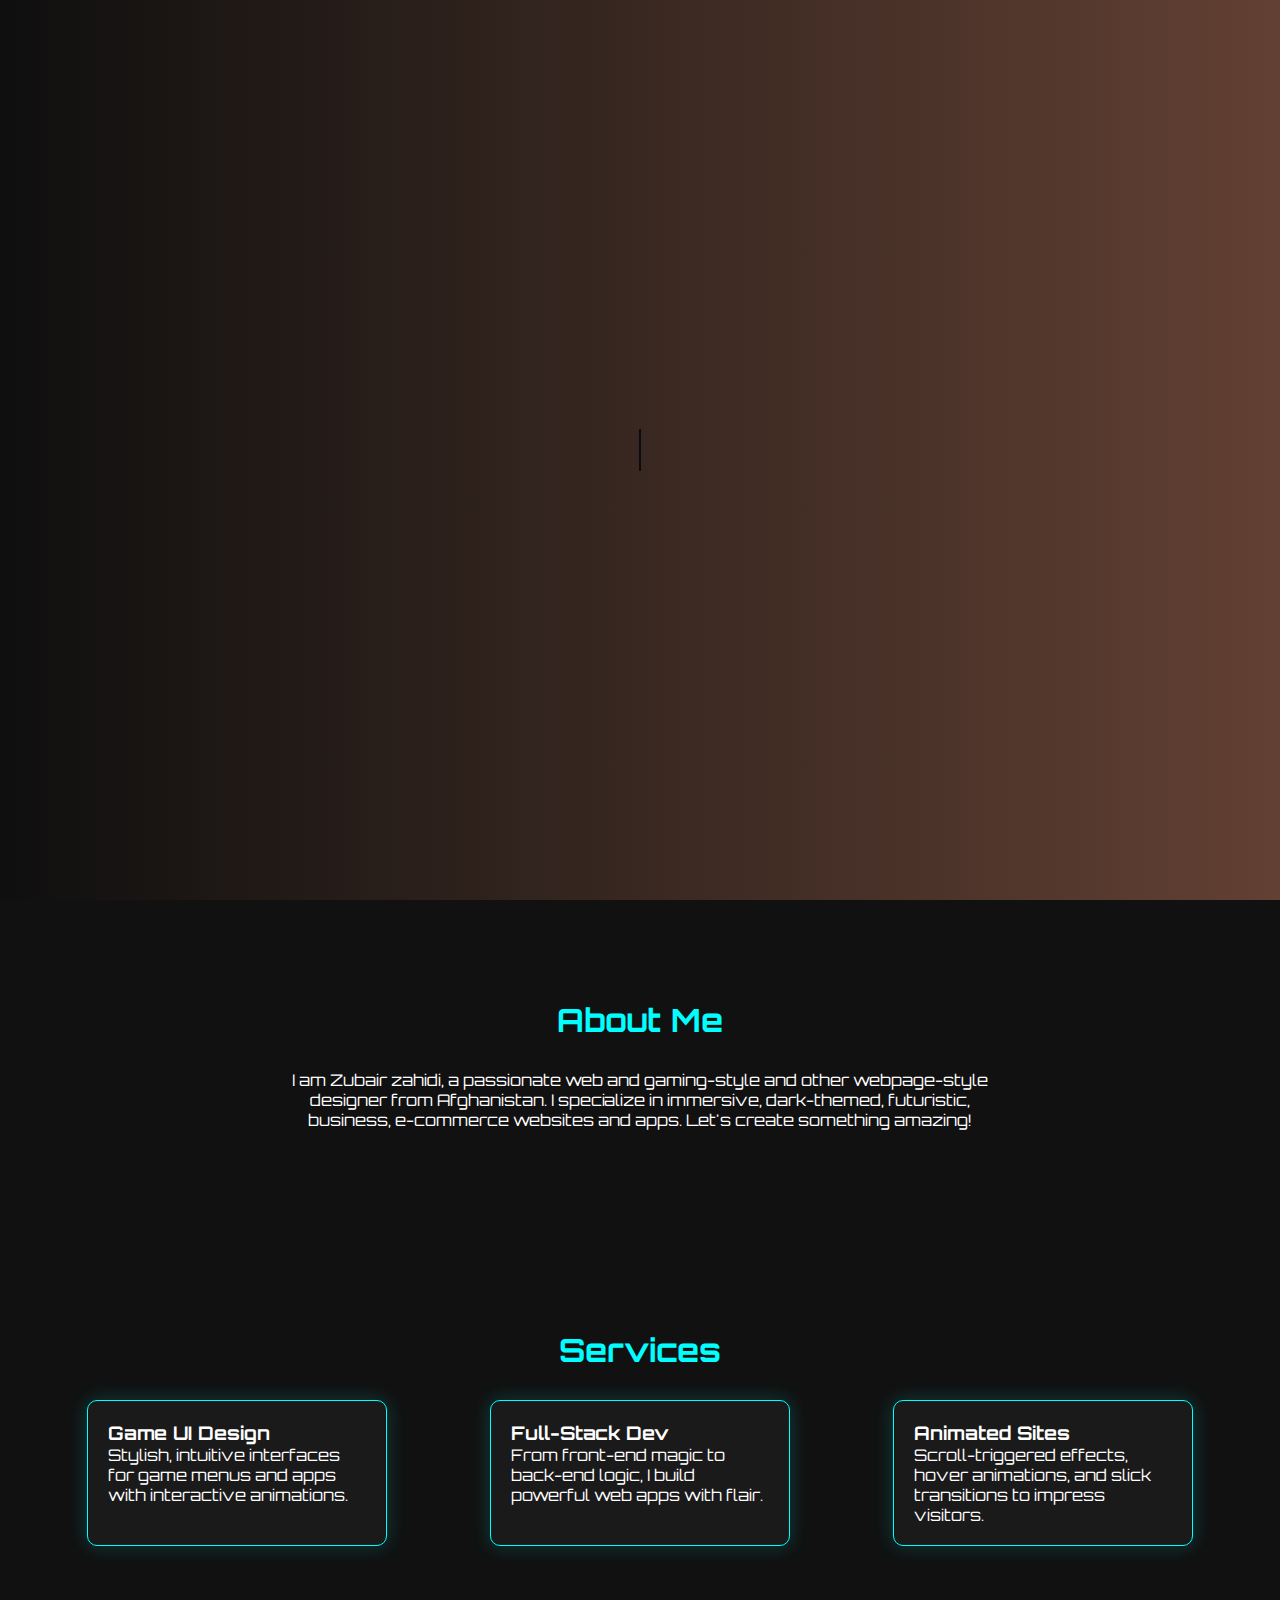
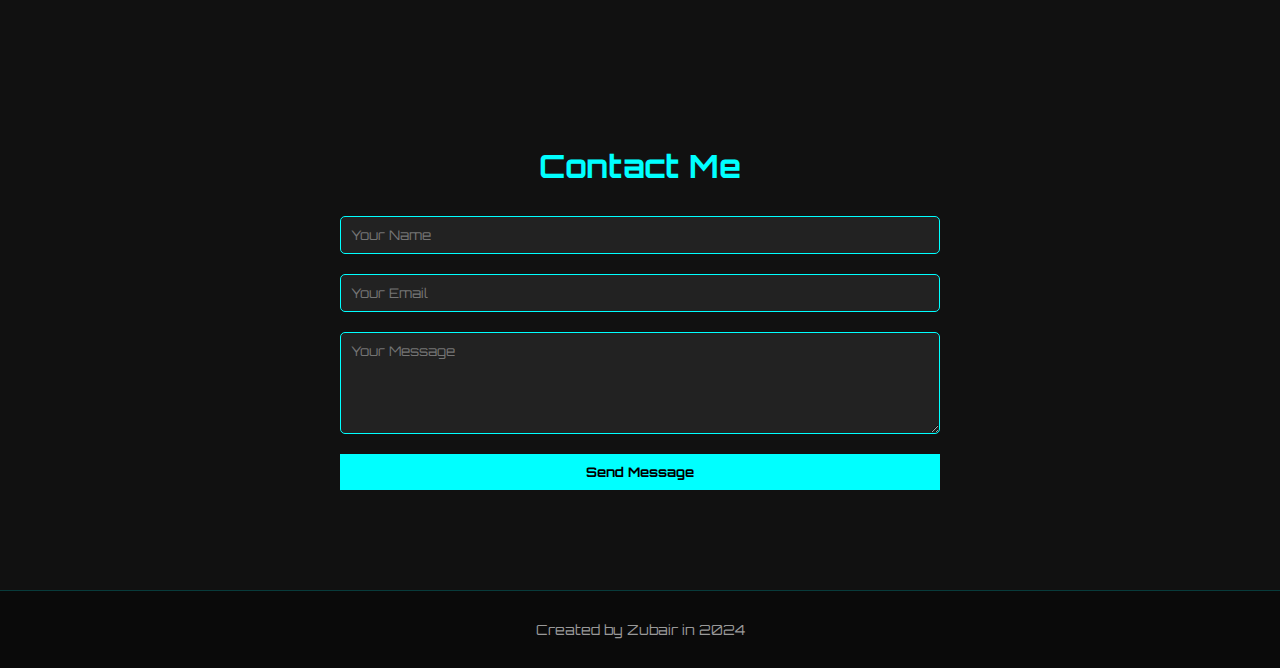
<file: portfolio.html>
<!DOCTYPE html>
<html lang="en">

<head>
    <meta charset="UTF-8" />
    <meta name="viewport" content="width=device-width, initial-scale=1.0" />
    <title>Zubair's Gaming Portfolio</title>
    <link href="https://fonts.googleapis.com/css2?family=Orbitron:wght@500&display=swap" rel="stylesheet">
    <link rel="stylesheet" href="https://cdnjs.cloudflare.com/ajax/libs/font-awesome/6.4.0/css/all.min.css" />
    <link rel="stylesheet" href="portfolio.css">
    <link rel="icon" href="./images/WhatsApp Image 2025-05-28 at 23.49.29_51b87990.jpg" type="image/png">

</head>

<body>
    <!-- Welcome Overlay -->
    <div id="welcome-screen">
        <h1>Hello i am Zubair zahidi, Welcome to my portfolio</h1>
    </div>

    <!-- Header -->
    <header>
        <h2><span>Z</span>ubair</h2>
        <nav>
            <ul>
                <li><a href="#home  ">Home</a></li>
                <li><a href="#about">About</a></li>
                <li><a href="#services">Services</a></li>
                <li><a href="#contact">Contact</a></li>
            </ul>
        </nav>
    </header>

    <!-- Hero -->
    <section class="hero" id="home">
        <div class="hero-content">
            <h1>I'm Zubair - Web & Game Developer</h1>
            <p>Crafting high-performance digital experiences</p>
        </div>
        <div class="hero-image">
            <img src="./images/WhatsApp Image 2025-05-28 at 23.49.28_fcc883ad.jpg" alt="Gaming Background" class="img_1" />
            <img src="./images/WhatsApp Image 2025-05-28 at 23.49.29_51b87990.jpg" alt="HOW" class="img_2">
        </div>
    </section>

    <!-- About -->
    <section id="about">
        <h2>About Me</h2>
        <p style="text-align: center; max-width: 700px; margin: auto;">
            I am Zubair zahidi, a passionate web and gaming-style and other webpage-style designer from Afghanistan. I specialize in immersive, dark-themed, futuristic, business, e-commerce websites and apps. Let's create something amazing!
        </p>
    </section>

    <!-- Services -->
    <section id="services">
        <h2>Services</h2>
        <div class="services">
            <div class="card">
                <h3>Game UI Design</h3>
                <p>Stylish, intuitive interfaces for game menus and apps with interactive animations.</p>
            </div>
            <div class="card">
                <h3>Full-Stack Dev</h3>
                <p>From front-end magic to back-end logic, I build powerful web apps with flair.</p>
            </div>
            <div class="card">
                <h3>Animated Sites</h3>
                <p>Scroll-triggered effects, hover animations, and slick transitions to impress visitors.</p>
            </div>
        </div>
    </section>

    <!-- Contact -->
    <section id="contact">
        <h2>Contact Me</h2>
        <form class="contact-form">
            <input type="text" placeholder="Your Name" required />
            <input type="email" placeholder="Your Email" required />
            <textarea placeholder="Your Message" rows="5"></textarea>
            <button type="submit">Send Message</button>
        </form>
    </section>

    <footer>
        Created by Zubair in 2024
    </footer>

    <script src="portfolio.js"></script>
</body>

</html>
</file>
<file: portfolio.css>
* {
  margin: 0;
  padding: 0;
  box-sizing: border-box;
  scroll-behavior: smooth;
  font-family: 'Orbitron', sans-serif;
}

body {
  background: #0f0f0f;
  color: #fff;
  overflow-x: hidden;
}

/* Welcome screen */
#welcome-screen {
  position: fixed;
  top: 0;
  left: 0;
  width: 100vw;
  height: 100vh;
  background: linear-gradient(270deg, #0f0f0f, rgb(69, 30, 54), #b67257, #0f0f0f);
  background-size: 600% 600%;
  display: flex;
  justify-content: center;
  align-items: center;
  z-index: 9999;
  animation: backgroundShift 15s ease infinite;
}

#welcome-screen h1 {
  font-size: 2.1rem;
  color: #e9df73;
  text-shadow: 0 0 10px rgb(108, 211, 211), 0 0 20px rgb(36, 212, 212);
  overflow: hidden;
  white-space: nowrap;
  border-right: 2px solid rgb(10, 13, 13);
  width: 0;
  animation:
    typing 3s steps(30, end) forwards,
    blink 0.8s step-end infinite,
    fadeOut 1s ease forwards 5s;
}

@keyframes typing {
  from { width: 0 }
  to { width: 35ch }
}

@keyframes blink {
  50% { border-color: transparent; }
  100% { border-color: #0ff; }
}

@keyframes fadeOut {
  to {
    opacity: 0;
    visibility: hidden;
  }
}

@keyframes backgroundShift {
  0% { background-position: 0% 50%; }
  50% { background-position: 100% 50%; }
  100% { background-position: 0% 50%; }
}

/* Header */
header {
  position: fixed;
  top: 0;
  width: 100%;
  background: #111;
  padding: 20px 50px;
  display: flex;
  justify-content: space-between;
  align-items: center;
  z-index: 1000;
  box-shadow: 0 0 10px #0ff;
}

header h2 span {
  color: #0ff;
}
nav{

}

nav ul {
  display: flex;
  gap: 30px;
  list-style: none;
  justify-content: center;

}

nav ul li a {
  text-decoration: none;
  color: white;
  transition: 0.3s;
  justify-content: center;
  align-items: center;
}

nav ul li a:hover {
  color: #0ff;
}

/* Hero */
.hero {
  height: 100vh;
  background: url('./images/Awesome\ 4K\ Gaming\ Wallpapers\ -\ WallpaperAccess.jpeg') no-repeat center center/cover;
  display: flex;
  align-items: center;
  justify-content: center;
  flex-direction: column;
  text-align: center;
  padding-top: 80px;
}

.hero h1 {
  font-size: 3rem;
  color: #0ff;
  text-shadow: 0 0 10px #0ff;
  animation: pulse 2s infinite;
}

.hero p {
  color: #ccc;
  margin-top: 20px;
}

@keyframes pulse {
  0%, 100% { text-shadow: 0 0 10px #0ff; }
  50% { text-shadow: 0 0 30px #0ff; }
}

/* Section Styles */
section {
  padding: 100px 50px;
  background-color: #111;
}

section h2 {
  font-size: 2rem;
  color: #0ff;
  text-align: center;
  margin-bottom: 30px;
}

/* Cards */
.services {
  display: flex;
  justify-content: space-around;
  flex-wrap: wrap;
  gap: 30px;
}

.card {
  background-color: #1a1a1a;
  border: 1px solid #0ff;
  width: 300px;
  padding: 20px;
  border-radius: 10px;
  box-shadow: 0 0 20px #0ff3;
  transition: transform 0.3s ease, box-shadow 0.3s ease;
}

.card:hover {
  transform: scale(1.05);
  box-shadow: 0 0 40px #0ff;
}

/* Contact */
.contact-form {
  max-width: 600px;
  margin: auto;
  display: flex;
  flex-direction: column;
  gap: 20px;
}

.contact-form input,
.contact-form textarea {
  padding: 10px;
  background: #222;
  border: 1px solid #0ff;
  color: #fff;
  border-radius: 5px;
}

.contact-form button {
  background: #0ff;
  color: #000;
  border: none;
  padding: 10px 20px;
  font-weight: bold;
  cursor: pointer;
  transition: background 0.3s ease;
}

.contact-form button:hover {
  background: #00cccc;
}

/* Footer */
footer {
  background: #0a0a0a;
  padding: 30px;
  text-align: center;
  color: #999;
  font-size: 14px;
  border-top: 1px solid #0ff3;
}
.hero {
  height: 100vh;
  display: flex;
  align-items: center;
  justify-content: center;
  padding: 80px 50px 0 50px;
  gap: 50px;
  background-color: #0f0f0f; /* solid dark background */
}

.hero-content {
  flex: 1;
  color: #0ff;
  text-shadow: 0 0 10px #0ff;
}

.hero-content h1 {
  font-size: 3rem;
  margin-bottom: 20px;
  animation: pulse 2s infinite;
}

.hero-content p {
  color: #ccc;
  font-size: 1.2rem;
}

/* New container for the image */
.hero-image {
  flex: 1;
  display: flex;
  justify-content: center;
  align-items: center;
  gap: 90px;
  position: relative;
  top: -70px;
}

.hero-image img {
  max-width: 100%;
  max-height: 80vh;
  border-radius: 15px;
  box-shadow: 0 0 30px #0ff;
  object-fit: cover;
}

/* Keep your pulse animation */
@keyframes pulse {
  0%, 100% { text-shadow: 0 0 10px #0ff; }
  50% { text-shadow: 0 0 30px #0ff; }
}
.img_1{
   width: 250px;
   transition: 0.3s ease-in;

}
.img_2{
   width: 250px;
   height: 380px;
   transition: 0.3s ease-in;
}


.img_1:hover{
  box-shadow: 0px 0px 70px green;
  width: 260px;
  content: 'Zubair zahidi';
  
}

.img_2:hover{
  
    box-shadow: 0px 0px 70px green;
  width: 260px;
}
</file>
